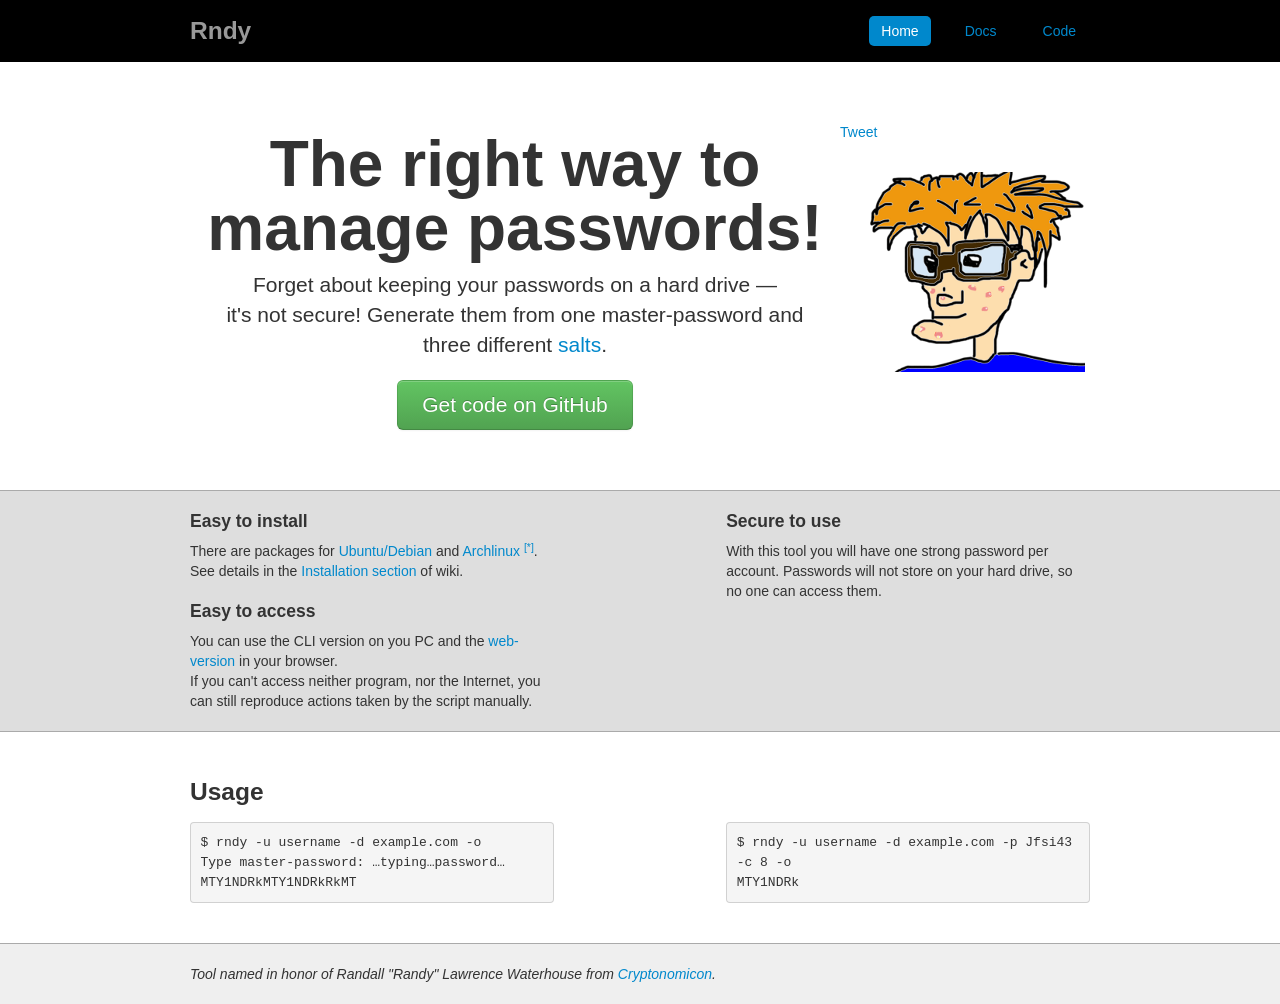
<file: index.html>
<!DOCTYPE HTML>
<html lang="en">
<head>
    <meta charset="UTF-8">
    <meta name="viewport" content="width=device-width, initial-scale=1, maximum-scale=1">
    <title>Rndy - yet another password manager</title>
    <link rel="shortcut icon" href="favicon.ico">
    <link rel="stylesheet" href="css/bootstrap.min.css" />
    <link rel="stylesheet" href="css/style.css" />
    <link rel="stylesheet" href="css/handheld.css" />
</head>
<body>

    <div id="fb-root"></div>
    <script>(function(d, s, id) {
      var js, fjs = d.getElementsByTagName(s)[0];
      if (d.getElementById(id)) return;
      js = d.createElement(s); js.id = id;
      js.src = "//connect.facebook.net/ru_RU/all.js#xfbml=1&appId=309467619168850";
      fjs.parentNode.insertBefore(js, fjs);
    }(document, 'script', 'facebook-jssdk'));</script>


    <div class="container-narrow">
        <div class="masthead">
            <div class="masthead-inner">
                <ul class="nav nav-pills pull-right">
                    <li class="active"><a href="http://fiskus.github.com/rndy">Home</a></li>
                    <li><a href="https://github.com/fiskus/rndy/wiki">Docs</a></li>
                    <li><a href="https://github.com/fiskus/rndy">Code</a></li>
                </ul>
                <h3 class="muted">Rndy</h3>
            </div>
        </div>
        <div class="jumbotron">
            <div class="jumbotron-inner">
                <h1>The right&nbsp;way to manage&nbsp;passwords!</h1>
                <p class="lead">Forget about keeping your passwords on&nbsp;a&nbsp;hard&nbsp;drive &mdash; it's&nbsp;not&nbsp;secure!
                    Generate them from one&nbsp;master-password and three&nbsp;different&nbsp;<a href="https://en.wikipedia.org/wiki/Salt_(cryptography)">salts</a>.</p>
                <a class="btn btn-large btn-success" href="https://github.com/fiskus/rndy">Get code on GitHub</a>
            </div>
            <div class="social">
                <span class="twitter-like">
                    <a href="https://twitter.com/share" class="twitter-share-button" data-url="http://fiskus.github.com/rndy/" data-via="fiskus" data-count="none">Tweet</a>
                </span>
                <span class="google-like">
                    <div class="g-plusone" data-annotation="inline" data-width="80"></div>
                </span>
                <span class="facebook-like">
                    <div class="fb-like" data-href="http://fiskus.github.com/rndy/" data-send="false" data-layout="button_count" data-width="150" data-show-faces="false"></div>
                </span>
            </div>
        </div>
        <div class="row-fluid marketing">
            <div class="marketing-inner">
                <div class="span5">
                    <h4>Easy to install</h4>
                    <p>There are packages for&nbsp;<a href="files/rndy-latest.deb">Ubuntu/Debian</a>&nbsp;and&nbsp;<a href="https://aur.archlinux.org/packages/rndy-git/">Archlinux</a>
                        <sup><a href="files/rndy-latest.pkg.tar.xz">[*]</a></sup>.
                        <br>See details in the <a href="https://github.com/fiskus/rndy/wiki/Installation">Installation&nbsp;section</a> of wiki.</p>

                    <h4>Easy to access</h4>
                    <p>You can use the CLI&nbsp;version on you PC and the&nbsp;<a href="http://pass.fiskus.name">web-version</a> in&nbsp;your&nbsp;browser.
                        <br>If you can't access neither&nbsp;program, nor&nbsp;the&nbsp;Internet, you can still reproduce actions taken by&nbsp;the&nbsp;script manually.</p>
                </div>
                <div class="span2"></div>
                <div class="span5">
                    <h4>Secure to use</h4>
                    <p>With this tool you will have one strong password per account. Passwords will not store on your hard drive, so no one can access them.</p>
                </div>
            </div>
        </div>
        <div class="usage">
            <div class="usage-inner row-fluid">
                <div class="span5">
                <h3>Usage</h3>
<pre>$ rndy -u username -d example.com -o
Type master-password: &hellip;typing&hellip;password&hellip;
MTY1NDRkMTY1NDRkRkMT</pre>
                </div>
                <div class="span2"></div>
                <div class="span5">
                <h3>&nbsp;</h3>
<pre>$ rndy -u username -d example.com -p Jfsi43 -c 8 -o
MTY1NDRk</pre>
                </div>
            </div>
        </div>
        <footer class="footer">
            <div class="footer-inner">
                <p><em>Tool named in honor of Randall "Randy" Lawrence Waterhouse from <a href="https://en.wikipedia.org/wiki/Cryptonomicon">Cryptonomicon</a>.</em></p>
            </div>
        </footer>
    </div>

    <script>!function(d,s,id){var js,fjs=d.getElementsByTagName(s)[0];if(!d.getElementById(id)){js=d.createElement(s);js.id=id;js.src="//platform.twitter.com/widgets.js";fjs.parentNode.insertBefore(js,fjs);}}(document,"script","twitter-wjs");</script>

    <!-- Place this tag after the last +1 button tag. -->
    <script type="text/javascript">
      (function() {
        var po = document.createElement('script'); po.type = 'text/javascript'; po.async = true;
        po.src = 'https://apis.google.com/js/plusone.js';
        var s = document.getElementsByTagName('script')[0]; s.parentNode.insertBefore(po, s);
      })();
    </script>
</body>
</html>
</file>
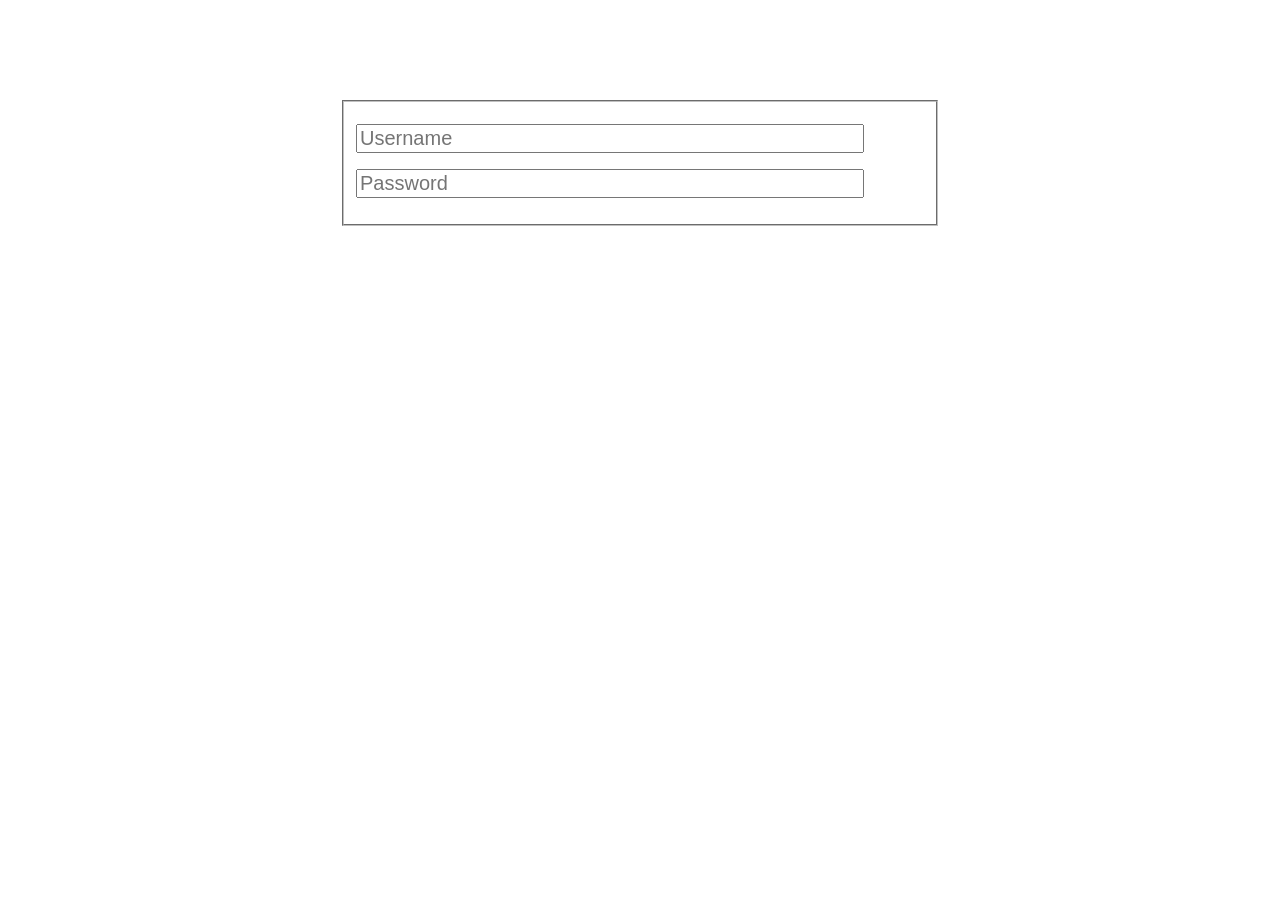
<file: userscript/index.html>
<!DOCTYPE html>
<html lang="en">
<head>
    <meta charset="UTF-8">
    <title></title>
    <script src="underscore-min.js" type="text/javascript"></script>
    <script src="rndy.user.js" type="text/javascript"></script>
    <link rel="stylesheet" href="style.css" />
</head>
<body>
    <form action="">
        <fieldset>
            <p><input id="" name="" type="text" placeholder="Username" /></p>
            <p><input id="password" name="" type="password" placeholder="Password" /></p>
        </fieldset>
    </form>
    <script type="text/javascript">
        window.addEventListener('load', function() {
            rndy = new Rndy();
            rndy.init();
        });
    </script>
</body>
</html>
</file>
<file: css/style.css>
body {
    background-color: #FFF;
}

.container-narrow {
    margin: 0 auto;
}

.masthead {
    background-color: #000;
    margin: 0 0 30px;
}

.masthead-inner {
    margin: 0 auto;
    max-width: 900px;
    padding: 1px 0;
}

.masthead .nav {
    margin: 13px 0;
}

.nav-pills > li {
    margin: 0 0 0 20px;
}

.jumbotron {
    margin: 60px auto;
    text-align: center;
    background: url(../img/mascot.png) no-repeat 700px 50px;
    padding: 0 20px 0 20px;
    display: table;
    width: 900px;
}

.jumbotron-inner {
    display: table-cell;
    width: 650px;
    vertical-align: top;
}

.social  {
    display: table-cell;
    vertical-align: top;
}

.jumbotron h1 {
    font-size: 64px;
    line-height: 1;
}

.jumbotron .btn {
    font-size: 21px;
    padding: 14px 24px;
}

.marketing {
    margin: 30px 0;
    background-color: #DEDEDE;
    border: 1px solid #AAA;
    border-width: 1px 0;
    padding: 0 0 10px;
}

.marketing-inner {
    margin: auto;
    max-width: 900px;
}

.footer {
    margin: 30px 0 0;
    padding: 20px 0 10px;
    border-top: 1px solid #AAA;
    background-color: #EFEFEF;
}

.footer-inner {
    max-width: 900px;
    margin: auto;
}

.marketing-inner h4 {
    margin: 20px 0 10px;
}

.usage {
    overflow: hidden;
}

.usage-inner {
    max-width: 900px;
    margin: auto;
}

.social > span {
    margin: 0 auto;
    text-align: left;
    float: left;
}

.social .twitter-like {
    width: 100px;
}

.social .google-like {
    width: 80px;
}

.social .facebook-like {
    width: 150px;
    margin: 0 -80px 0 0;
}
</file>
<file: css/handheld.css>
@media handheld,
screen and ( max-width:640px ),
screen and ( max-device-width:640px ) {
    .masthead-inner,
    .jumbotron,
    .marketing-inner,
    .footer-inner,
    .usage-inner {
        max-width: 100%;
        padding: 1px 20px;
    }

    .jumbotron h1 {
        padding: 0;
        font-size: 36px;
    }

    .jumbotron {
        background: none;
        margin: 30px auto;
    }

    .marketing .marketing-inner>div,
    .usage .usage-inner>div {
        width: auto;
        margin: 0;
        float: none;
    }

    .usage-inner {
        width: auto;
    }
}
</file>
<file: userscript/style.css>
form {
    width: 600px;
    margin: 100px auto;
}

input {
    font-size: 20px;
    width: 500px;
}
</file>
